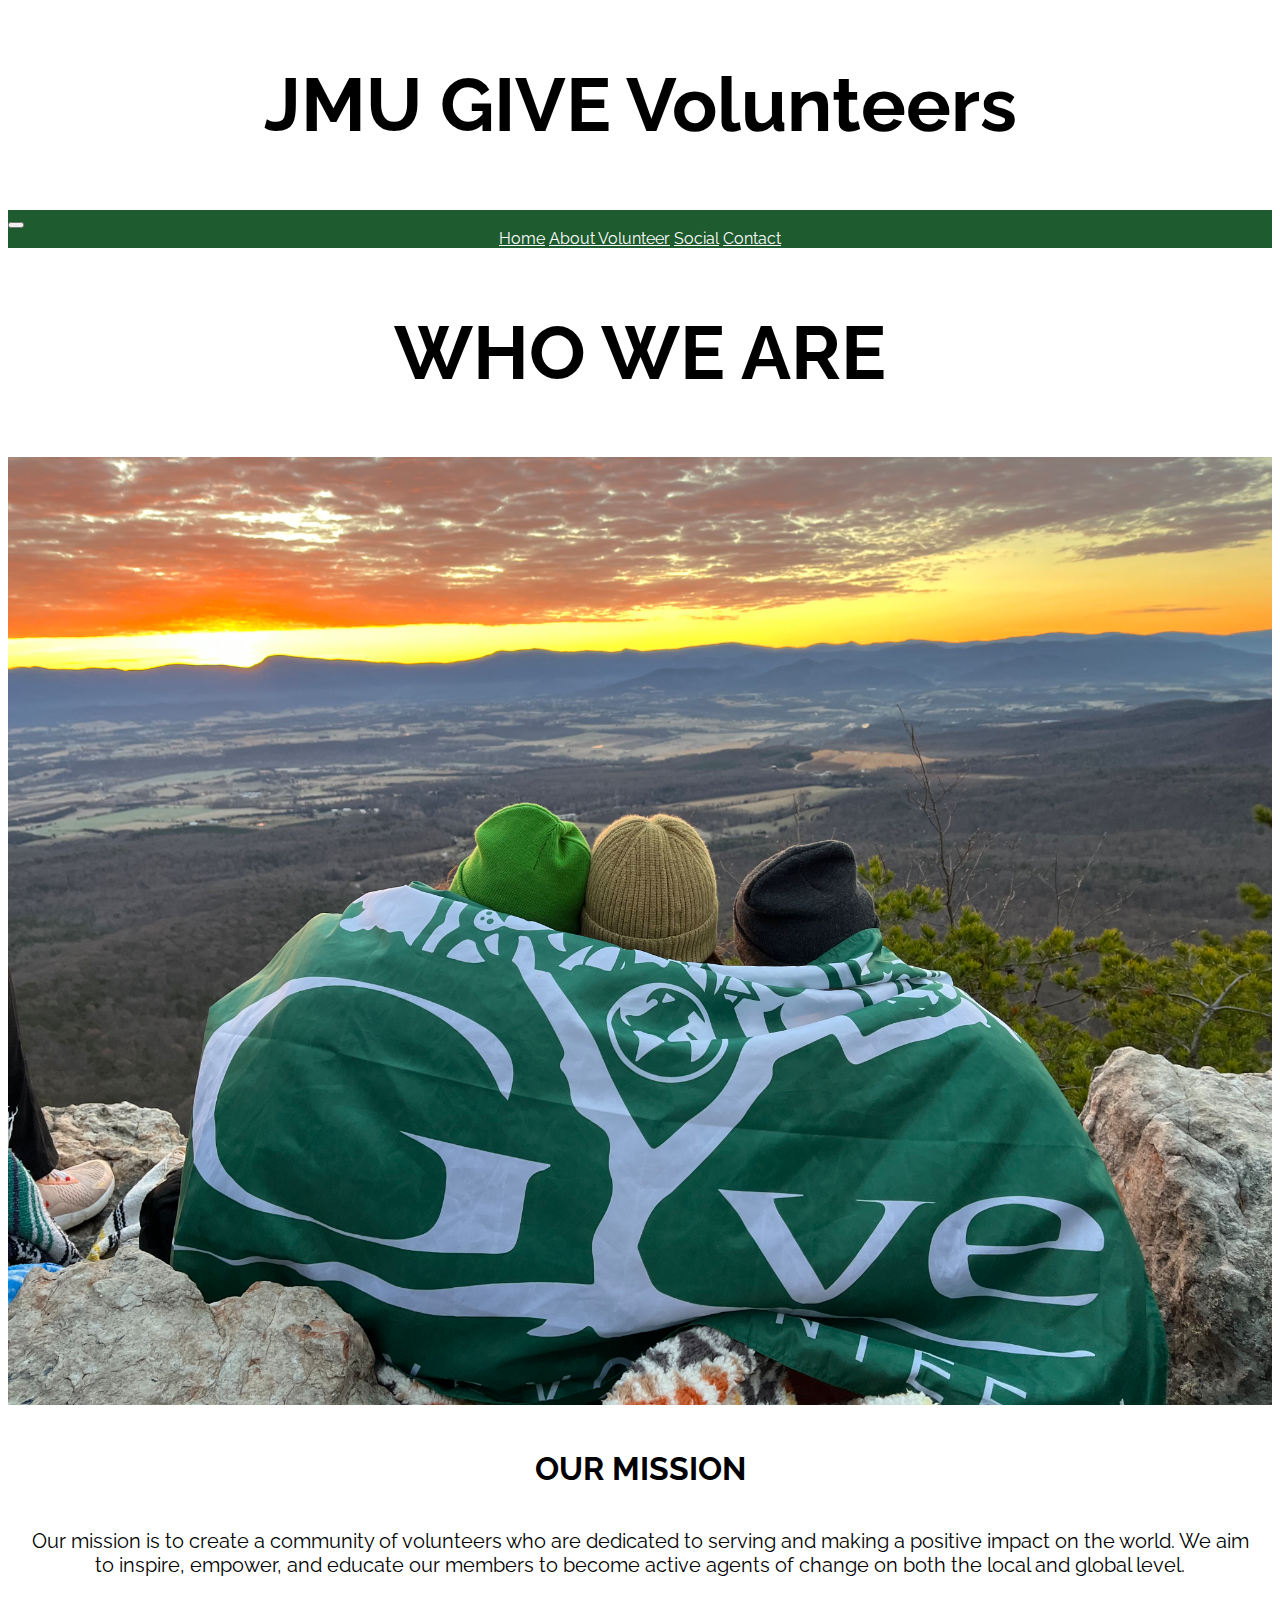
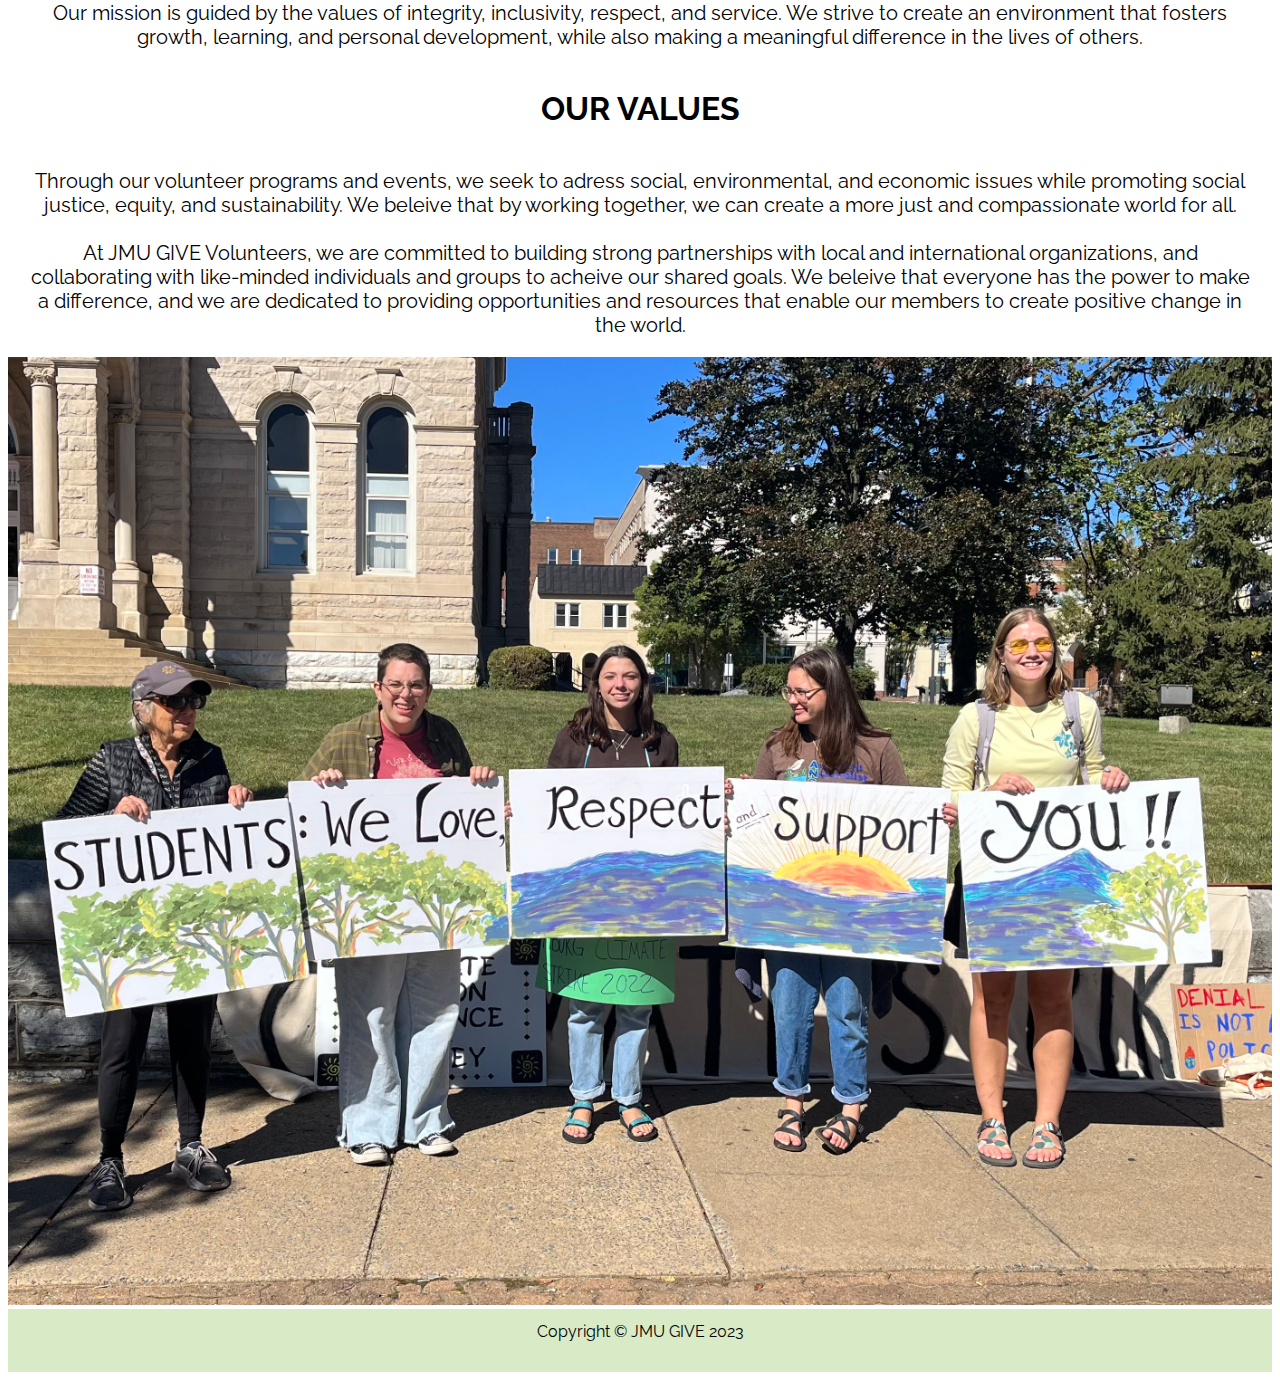
<file: about.html>
<!doctype html>
<html lang="en">
  <head>
    <meta charset="utf-8">
    <meta name="viewport" content="width=device-width, initial-scale=1">
    <meta name="description" content="About Page for JMU GIVE Volunteers">
    <meta name="author" content="SIDNEY JACKSON">
    <title>JMU GIVE Volunteers</title>

    <!-- LOAD BOOTSTRAP CSS - DO NOT DELETE -->
        <link href="https://cdn.jsdelivr.net/npm/bootstrap@5.3.0-alpha1/dist/css/bootstrap.min.css" rel="stylesheet" integrity="sha384-GLhlTQ8iRABdZLl6O3oVMWSktQOp6b7In1Zl3/Jr59b6EGGoI1aFkw7cmDA6j6gD" crossorigin="anonymous">
        <link rel="preconnect" href="https://fonts.googleapis.com">
        <link rel="preconnect" href="https://fonts.gstatic.com" crossorigin>
        <link href="https://fonts.googleapis.com/css2?family=Raleway&display=swap" rel="stylesheet">
        <link href="https://fonts.googleapis.com/css2?family=Raleway:wght@600&display=swap" rel="stylesheet">
        <link rel="icon" href="images/jmugivelogo.png" type="image/x-icon">

    <!-- END LOADING BOOTSTRAP CSS -->

    
    <!-- Custom styles -->
    <link href="style.css" rel="stylesheet">
  </head>
  <body>
    
<h1 id="header">JMU GIVE Volunteers</h1>

<!-- START NAVIGATION -->
    <nav class="navbar navbar-expand-lg">
      <a class="navbar-brand" href="#"></a>
      <button class="navbar-toggler" type="button" data-toggle="collapse" data-target="#navbarNavAltMarkup" aria-controls="navbarNavAltMarkup" aria-expanded="false" aria-label="Toggle navigation">
        <span class="navbar-toggler-icon"></span>
      </button>
      <div class="collapse navbar-collapse" id="navbarNavAltMarkup">
        <div class="navbar-nav">
          <a class="nav-item nav-link" href="index.html">Home</a>
          <a class="nav-item nav-link active" href="about.html">About <span class="sr-only"></span></a>
          <a class="nav-item nav-link" href="volunteer.html">Volunteer</a>
          <a class="nav-item nav-link" href="social.html">Social</a>
          <a class="nav-item nav-link" href="contact.html">Contact</a>
        </div>
      </div>
    </nav>
<!-- END NAVIGATION -->

<!-- START FIRST LINE -->
    <h1 id="whoweare">WHO WE ARE</h1>
<!-- END FIRST LINE -->


<!-- START SECOND LINE -->
<div class="container">
  <div class="row">
    <div class="col-md-6">
      <img src="images/sunrise.jpeg" id="sunrise" alt="three members looking at sunrise from top of storybrook trail">
    </div>
    <div class="col-md-6">
      <h1 id="mission">OUR MISSION</h1>
      <p id="mstatement">Our mission is to create a community of volunteers who are dedicated to serving and making a positive impact on the world. We aim to inspire, empower, and educate our members to become active agents of change on both the local and global level.<br>
      <br>
      Our mission is guided by the values of integrity, inclusivity, respect, and service. We strive to create an environment that fosters growth, learning, and personal development, while also making a meaningful difference in the lives of others.</p>
    </div>
  </div>
</div>
<!-- END SECOND LINE -->


<!-- START THIRD LINE -->
<div class="container">
  <div class="row">
    <div class="col-md-6">
      <h1 id="values">OUR VALUES</h1>
      <p id="vstatement">Through our volunteer programs and events, we seek to adress social, environmental, and economic issues while promoting social justice, equity, and sustainability. We beleive that by working together, we can create a more just and compassionate world for all. <br>
      <br>
      At JMU GIVE Volunteers, we are committed to building strong partnerships with local and international organizations, and collaborating with like-minded individuals and groups to acheive our shared goals. We beleive that everyone has the power to make a difference, and we are dedicated to providing opportunities and resources that enable our members to create positive change in the world.</p>
    </div>
    <div class="col-md-6">
      <img src="images/protest.jpeg" id="protest" alt="members collaborate for an environmental protest downtown with EMC">
    </div>
  </div>
</div>
<!-- END THIRD LINE -->


<!-- START FOOTER -->
    <footer>
      Copyright &copy; JMU GIVE 2023
    </footer>
<!-- END FOOTER -->


<!-- LOAD BOOTSTRAP JAVASCRIPT - DO NOT DELETE -->
    <script src="https://cdn.jsdelivr.net/npm/bootstrap@5.3.0-alpha1/dist/js/bootstrap.bundle.min.js" integrity="sha384-w76AqPfDkMBDXo30jS1Sgez6pr3x5MlQ1ZAGC+nuZB+EYdgRZgiwxhTBTkF7CXvN" crossorigin="anonymous"></script>

<!-- END LOADING BOOTSTRAP JAVASCRIPT -->
      
  </body>
</html>
</file>
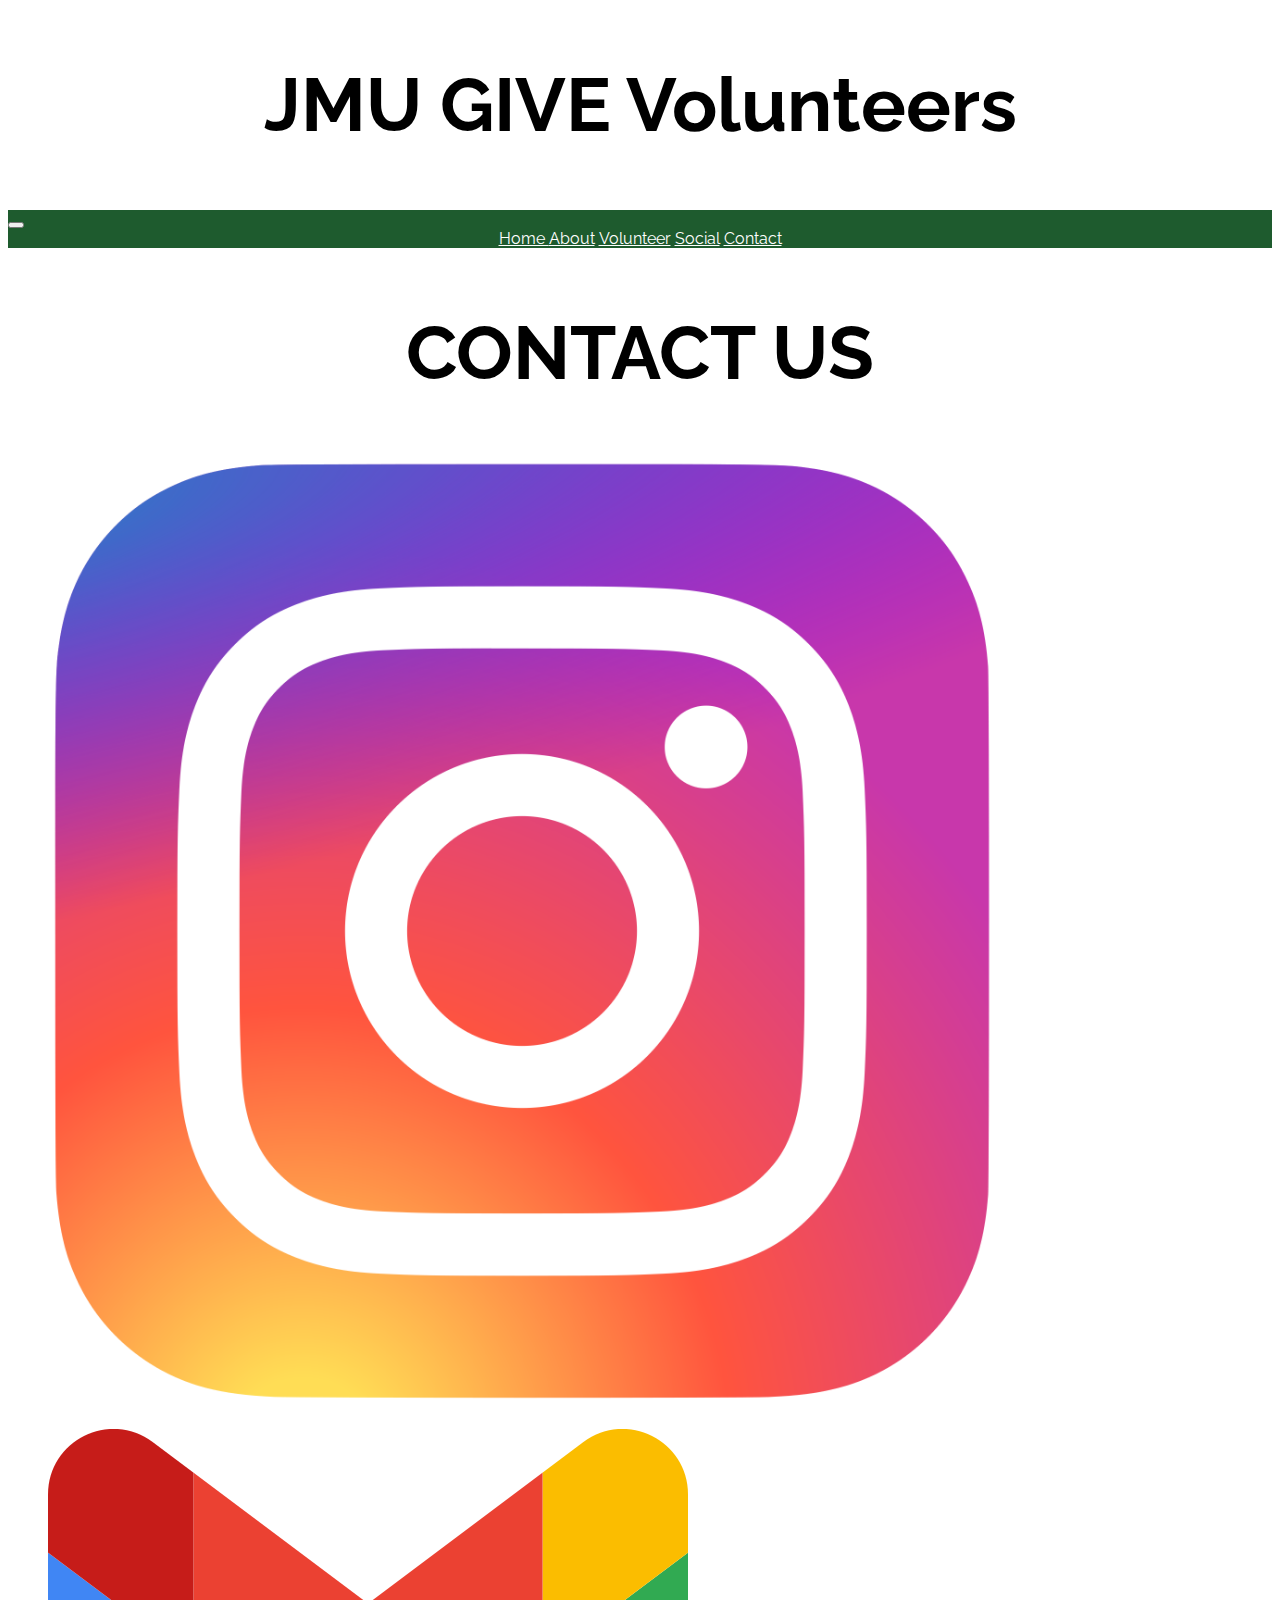
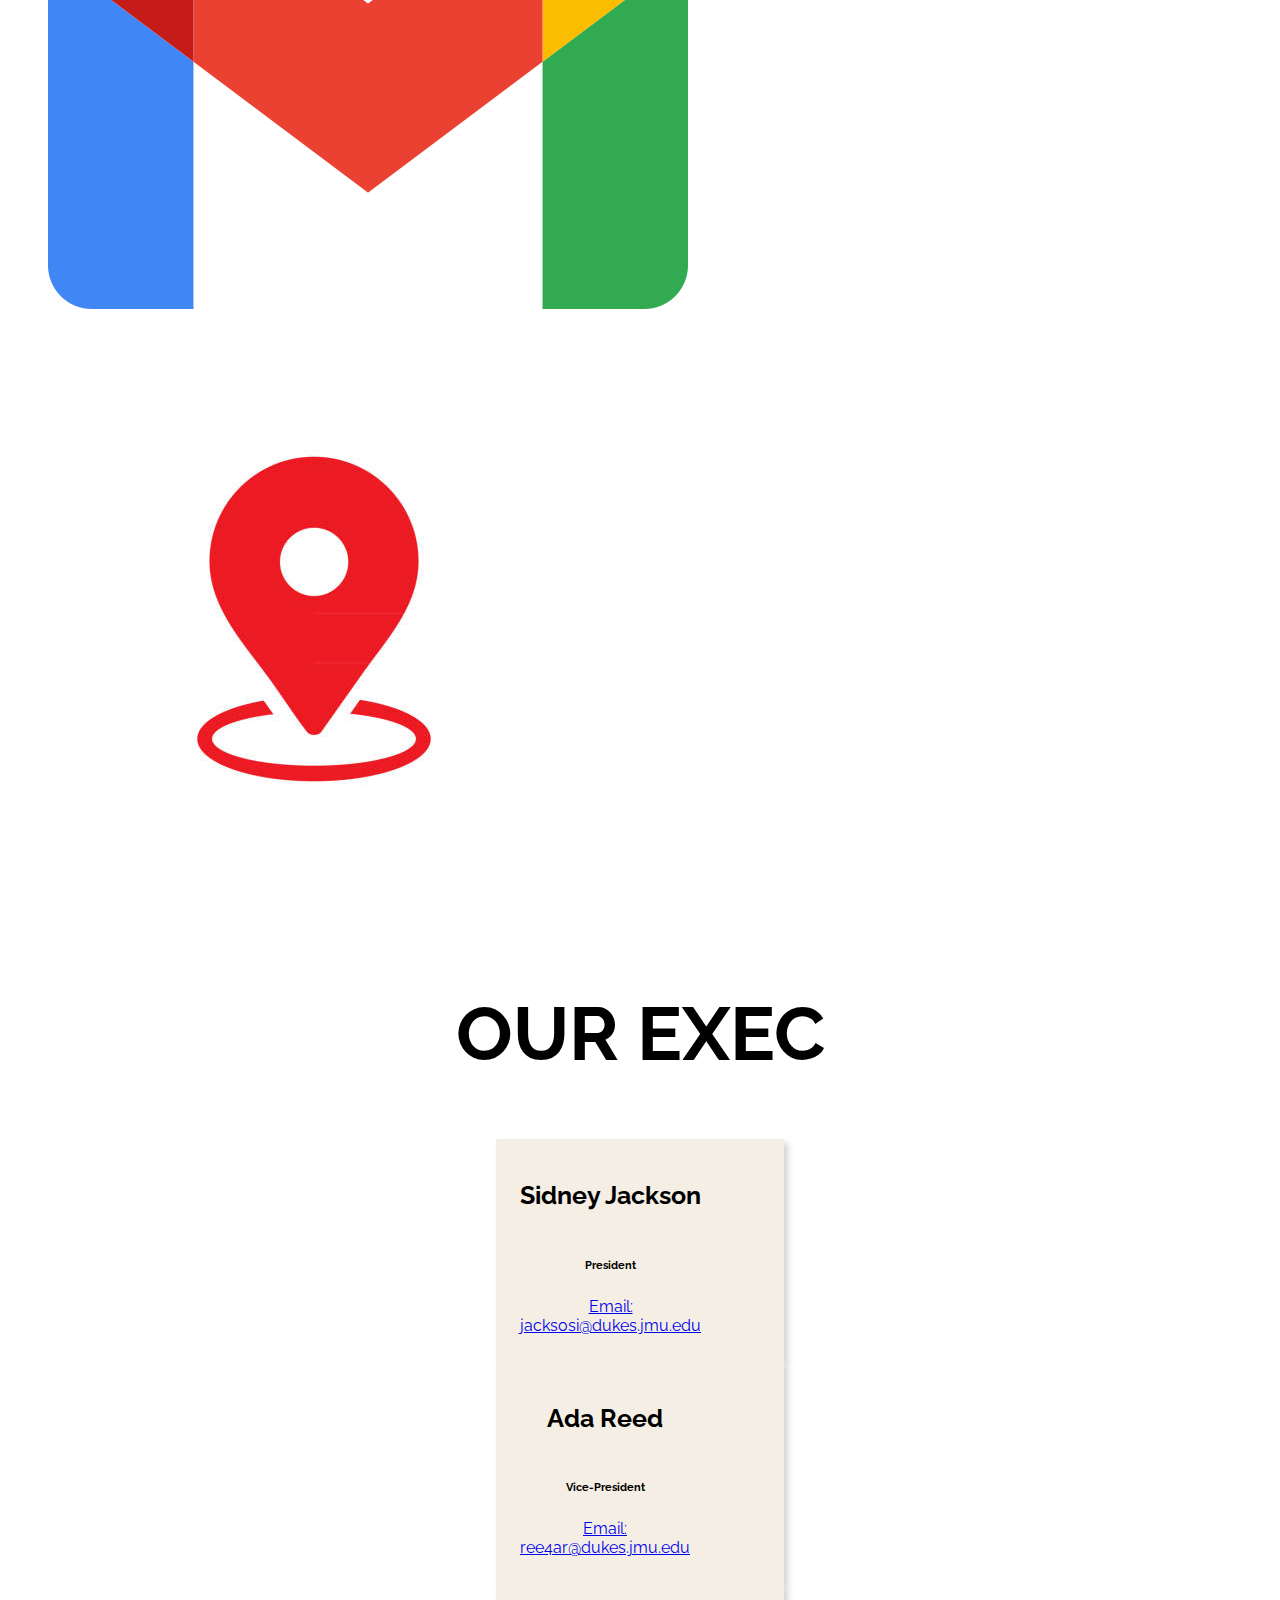
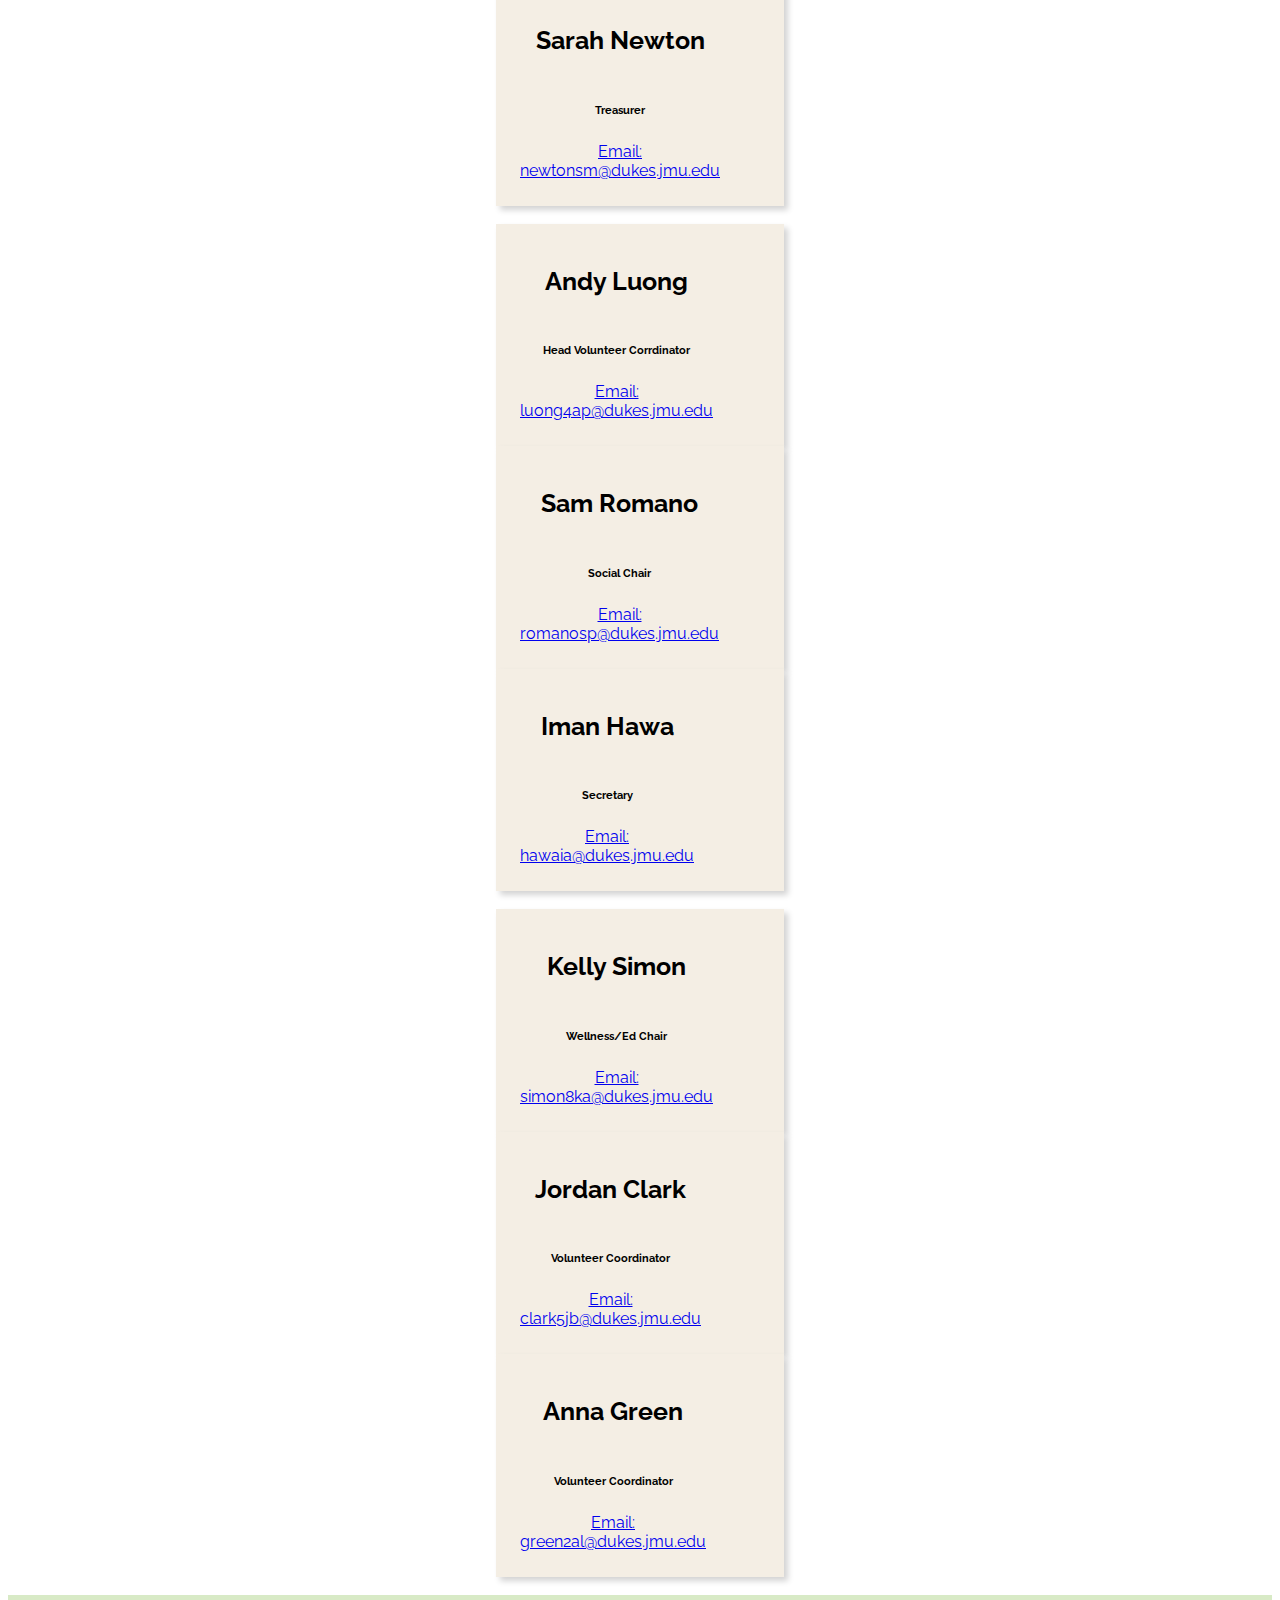
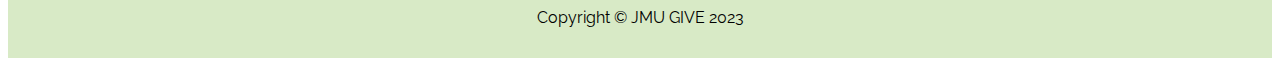
<file: contact.html>
<!doctype html>
<html lang="en">
  <head>
    <meta charset="utf-8">
    <meta name="viewport" content="width=device-width, initial-scale=1">
    <meta name="description" content="Contact Page for JMU GIVE Volunteers">
    <meta name="author" content="SIDNEY JACKSON">
    <title>JMU GIVE Volunteers</title>

    <!-- LOAD BOOTSTRAP CSS - DO NOT DELETE -->
        <link href="https://cdn.jsdelivr.net/npm/bootstrap@5.3.0-alpha1/dist/css/bootstrap.min.css" rel="stylesheet" integrity="sha384-GLhlTQ8iRABdZLl6O3oVMWSktQOp6b7In1Zl3/Jr59b6EGGoI1aFkw7cmDA6j6gD" crossorigin="anonymous">
        <link rel="preconnect" href="https://fonts.googleapis.com">
        <link rel="preconnect" href="https://fonts.gstatic.com" crossorigin>
        <link href="https://fonts.googleapis.com/css2?family=Raleway&display=swap" rel="stylesheet">
        <link href="https://fonts.googleapis.com/css2?family=Raleway:wght@600&display=swap" rel="stylesheet">
        <link rel="icon" href="images/jmugivelogo.png" type="image/x-icon">

    <!-- END LOADING BOOTSTRAP CSS -->

    
    <!-- Custom styles -->
    <link href="style.css" rel="stylesheet">
  </head>
  <body>
    
    <h1 id="header">JMU GIVE Volunteers</h1>

<!-- START NAVIGATION -->
    <nav class="navbar navbar-expand-lg">
      <a class="navbar-brand" href="#"></a>
      <button class="navbar-toggler" type="button" data-toggle="collapse" data-target="#navbarNavAltMarkup" aria-controls="navbarNavAltMarkup" aria-expanded="false" aria-label="Toggle navigation">
        <span class="navbar-toggler-icon"></span>
      </button>
      <div class="collapse navbar-collapse" id="navbarNavAltMarkup">
        <div class="navbar-nav">
          <a class="nav-item nav-link" href="index.html">Home </a>
          <a class="nav-item nav-link" href="about.html">About</a>
          <a class="nav-item nav-link" href="volunteer.html">Volunteer</a>
          <a class="nav-item nav-link" href="social.html">Social</a>
          <a class="nav-item nav-link active" href="contact.html">Contact <span class="sr-only"></span></a>
        </div>
      </div>
    </nav>
<!-- END NAVIGATION -->

<!-- START FIRST LINE-->
    <h1 id="contactus">CONTACT US</h1>
<!-- END FIRST LINE -->



<!-- START SECOND LINE-->
  <div class="row">
    <div class="col-md-4">
      <a href="https://www.instagram.com/jmugive/"><img src="images/insta.png" id="insta" alt="instagram logo"></a>
    </div>
    <div class="col-md-4">
      <a href="mailto:jmugivevolunteers@gmail.com"><img src="images/gmail.png" id="gmail" alt="gmail logo"></a>
    </div>
    <div class="col-md-4">
      <a href="https://www.google.com/maps/place/The+Union/@38.4375577,-78.8715093,18z/data=!4m6!3m5!1s0x89b492c2ea72ba95:0xe43dacbfee59887c!8m2!3d38.4375577!4d-78.870705!16s%2Fg%2F11c206c_qk"><img src="images/pin.jpg" id="pin" alt="location pin icon"></a>
    </div>
  </div>
<!-- END SECOND LINE -->



<!-- START THIRD LINE-->
    <h1 id="ourexec">OUR EXEC</h1>
<!-- END THIRD LINE -->



<!-- START FOURTH LINE-->
<div class="row">
  <div class="col-md-4">
    <div class="card" style="width: 18rem;">
      <div class="card-body">
        <h5 class="card-title">Sidney Jackson</h5>
        <h6 class="card-subtitle mb-2 text-muted">President</h6>
        <a href="mailto:jacksosi@dukes.jmu.edu"><p class="card-text">Email: jacksosi@dukes.jmu.edu</p></a>
      </div>
    </div>
  </div>
  <div class="col-md-4">
    <div class="card" style="width: 18rem;">
      <div class="card-body">
        <h5 class="card-title">Ada Reed</h5>
        <h6 class="card-subtitle mb-2 text-muted">Vice-President</h6>
        <a href="mailto:ree4ar@dukes.jmu.edu"><p class="card-text">Email: ree4ar@dukes.jmu.edu</p></a>
      </div>
    </div>
  </div>
  <div class="col-md-4">
    <div class="card" style="width: 18rem;">
      <div class="card-body">
        <h5 class="card-title">Sarah Newton</h5>
        <h6 class="card-subtitle mb-2 text-muted">Treasurer</h6>
        <a href="mailto:newtonsm@dukes.jmu.edu"><p class="card-text">Email: newtonsm@dukes.jmu.edu</p></a>
      </div>
    </div>
  </div>
</div>
<br>
<!-- END FOURTH LINE -->



<!-- START FIFTH LINE-->
<div class="row">
  <div class="col-md-4">
    <div class="card" style="width: 18rem;">
      <div class="card-body">
        <h5 class="card-title">Andy Luong</h5>
        <h6 class="card-subtitle mb-2 text-muted">Head Volunteer Corrdinator</h6>
        <a href="mailto:luong4ap@dukes.jmu.edu"><p class="card-text">Email: luong4ap@dukes.jmu.edu</p></a>
      </div>
    </div>
  </div>
  <div class="col-md-4">
    <div class="card" style="width: 18rem;">
      <div class="card-body">
        <h5 class="card-title">Sam Romano</h5>
        <h6 class="card-subtitle mb-2 text-muted">Social Chair</h6>
        <a href="mailto:romanosp@dukes.jmu.edu"><p class="card-text">Email: romanosp@dukes.jmu.edu</p></a>
      </div>
    </div>
  </div>
  <div class="col-md-4">
    <div class="card" style="width: 18rem;">
      <div class="card-body">
        <h5 class="card-title">Iman Hawa</h5>
        <h6 class="card-subtitle mb-2 text-muted">Secretary</h6>
        <a href="mailto:hawaia@dukes.jmu.edu"><p class="card-text">Email: hawaia@dukes.jmu.edu</p></a>
      </div>
    </div>
  </div>
</div>
<br>
<!-- END FIFTH LINE -->



<!-- START SIXTH LINE-->
<div class="row">
  <div class="col-md-4">
    <div class="card" style="width: 18rem;">
      <div class="card-body">
        <h5 class="card-title">Kelly Simon</h5>
        <h6 class="card-subtitle mb-2 text-muted">Wellness/Ed Chair</h6>
        <a href="mailto:simon8ka@dukes.jmu.edu"><p class="card-text">Email: simon8ka@dukes.jmu.edu</p></a>
      </div>
    </div>
  </div>
  <div class="col-md-4">
    <div class="card" style="width: 18rem;">
      <div class="card-body">
        <h5 class="card-title">Jordan Clark</h5>
        <h6 class="card-subtitle mb-2 text-muted">Volunteer Coordinator</h6>
        <a href="mailto:clark5jb@dukes.jmu.edu"><p class="card-text">Email: clark5jb@dukes.jmu.edu</p></a>
      </div>
    </div>
  </div>
  <div class="col-md-4">
    <div class="card" style="width: 18rem;">
      <div class="card-body">
        <h5 class="card-title">Anna Green</h5>
        <h6 class="card-subtitle mb-2 text-muted">Volunteer Coordinator</h6>
        <a href="mailto:green2al@dukes.jmu.edu"><p class="card-text">Email: green2al@dukes.jmu.edu</p></a>
      </div>
    </div>
  </div>
</div>
<br>
<!-- END SIXTH LINE -->




<!-- START FOOTER -->
    <footer>
      Copyright &copy; JMU GIVE 2023
    </footer>
<!-- END FOOTER -->

<!-- LOAD BOOTSTRAP JAVASCRIPT - DO NOT DELETE -->
    <script src="https://cdn.jsdelivr.net/npm/bootstrap@5.3.0-alpha1/dist/js/bootstrap.bundle.min.js" integrity="sha384-w76AqPfDkMBDXo30jS1Sgez6pr3x5MlQ1ZAGC+nuZB+EYdgRZgiwxhTBTkF7CXvN" crossorigin="anonymous"></script>

<!-- END LOADING BOOTSTRAP JAVASCRIPT -->
      
  </body>
</html>
</file>
<file: style.css>
/* ADD YOUR CUSTOM CSS TO THIS FILE */

/* START ALL PAGES */
.navbar {
	background-color: #1E5B2E;
}
.navbar-nav {
	text-align: center;
	margin: auto;
}
.nav-item{
	color: white;
	font-family: 'Raleway';
}
footer {
	background-color: #D8EAC6;
	text-align: center;
	height: 50px;
	padding-top: 13px;
	font-family: 'Raleway';
}
#header {
	text-align: center;
	padding-top: 10px;
	padding-bottom: 10px;
	font-family: 'Raleway';
	font-size: 75px;
}
a:link {
	font-family: 'Raleway';
}
/* END ALL PAGES */



/* START HOME PAGE */
#wstatement {
	text-align: center;
	padding-left: 20%;
	padding-right: 20%;
	padding-bottom: 20px;
	font-family: 'Raleway';
	font-size: 20px;
}
#groupphoto {
	max-width: 100%;
	height: auto;
}
#welcome {
	text-align: center;
	padding-top: 30px;
	padding-bottom: 20px;
	font-family: 'Raleway';
}
/* END HOME PAGE */



/* START ABOUT PAGE */
#whoweare {
	text-align: center;
	padding-top: 10px;
	padding-bottom: 10px;
	font-family: 'Raleway';
	font-size: 75px;
}
#sunrise {
	max-width: 100%;
	height: auto;
	}
#protest {
	max-width: 100%;
	height: auto;
	}
#values {
	text-align: center;
	padding-top: 20px;
	padding-bottom: 20px;
	font-family: 'Raleway';
}
#mission {
	text-align: center;
	padding-top: 20px;
	padding-bottom: 20px;
	font-family: 'Raleway';
}
#mstatement {
	text-align: center;
	padding-left: 20px;
	padding-right: 20px;
	font-family: 'Raleway';
	font-size: 20px;
}
#vstatement {
	text-align: center;
	padding-left: 20px;
	padding-right: 20px;
	font-family: 'Raleway';
	font-size: 20px;
}
/* END ABOUT PAGE */



/* START VOLUNTEER PAGE */
#volunteeropps {
	text-align: center;
	padding-top: 10px;
	padding-bottom: 10px;
	font-family: 'Raleway';
	font-size: 75px;
}
.card {
	text-align: center;
	background-color: #F4EEE4;
	border-width: 0;
	display: flex;
	margin-left: auto;
	margin-right: auto;
	box-shadow: 4px 4px 6px lightgray;
}
.card-text {
	text-align: center;
	padding-left: 8%;
	padding-right: 8%;
	padding-bottom: 10px;
	font-family: 'Raleway';
}
.card-title {
	text-align: center;
	padding-bottom: 7px;
	font-family: 'Raleway';
	font-size: 25px;
	font-weight: bold;
}
.btn {
	background-color: #D8EAC6;
	color: #1E5B2E;
	border-width: 0;
}
/* END VOLUNTEER PAGE */



/* START SOCIAL PAGE */
#socialevents {
	text-align: center;
	padding-top: 10px;
	padding-bottom: 10px;
	font-family: 'Raleway';
	font-size: 75px;
}
#concert {
	max-width: 100%;
	height: auto;
	}
#formal {
	max-width: 100%;
	height: auto;
	}
#smallevents {
	text-align: center;
	padding-top: 20px;
	padding-bottom: 20px;
	font-family: 'Raleway';
}
#gatherings {
	text-align: center;
	padding-top: 20px;
	padding-bottom: 20px;
	font-family: 'Raleway';
}
#gstatement {
	text-align: center;
	padding-left: 20px;
	padding-right: 20px;
	font-family: 'Raleway';
	font-size: 20px;
}
#sstatement {
	text-align: center;
	padding-left: 20px;
	padding-right: 20px;
	font-family: 'Raleway';
	font-size: 20px;
}
#flicks {
	text-align: center;
	padding-top: 10px;
	padding-bottom: 10px;
	font-family: 'Raleway';
	font-size: 75px;
}
#selfie {
	max-width: 100%;
	height: auto;
	align-content: center;
}
#jam {
	max-width: 100%;
	height: auto;
	align-content: center;
}
#bonfire {
	max-width: 100%;
	height: auto;
	align-content: center;
}
#cuddling {
	max-width: 100%;
	height: auto;
	align-content: center;
}
#camping {
	max-width: 100%;
	height: auto;
	align-content: center;
}
#brown {
	max-width: 100%;
	height: auto;
	align-content: center;
}
/* END SOCIAL PAGE */



/* START CONTACT PAGE */
#contactus {
	text-align: center;
	padding-top: 10px;
	padding-bottom: 10px;
	font-family: 'Raleway';
	font-size: 75px;
}
#ourexec {
	text-align: center;
	padding-top: 10px;
	padding-bottom: 10px;
	font-family: 'Raleway';
	font-size: 75px;
}
#insta {
	max-width: 75%;
	height: auto;
	align-content: center;
	padding-left: 40px;
}
#gmail {
	max-width: 75%;
	height: auto;
	align-content: center;
	padding-left: 40px;
	padding-top: 20px;
}
#pin {
	max-width: 75%;
	height: auto;
	align-content: center;
}
h5, h6 {
	font-family: 'Raleway';
	font-weight: bold;
}
/* END CONTACT PAGE */
</file>
